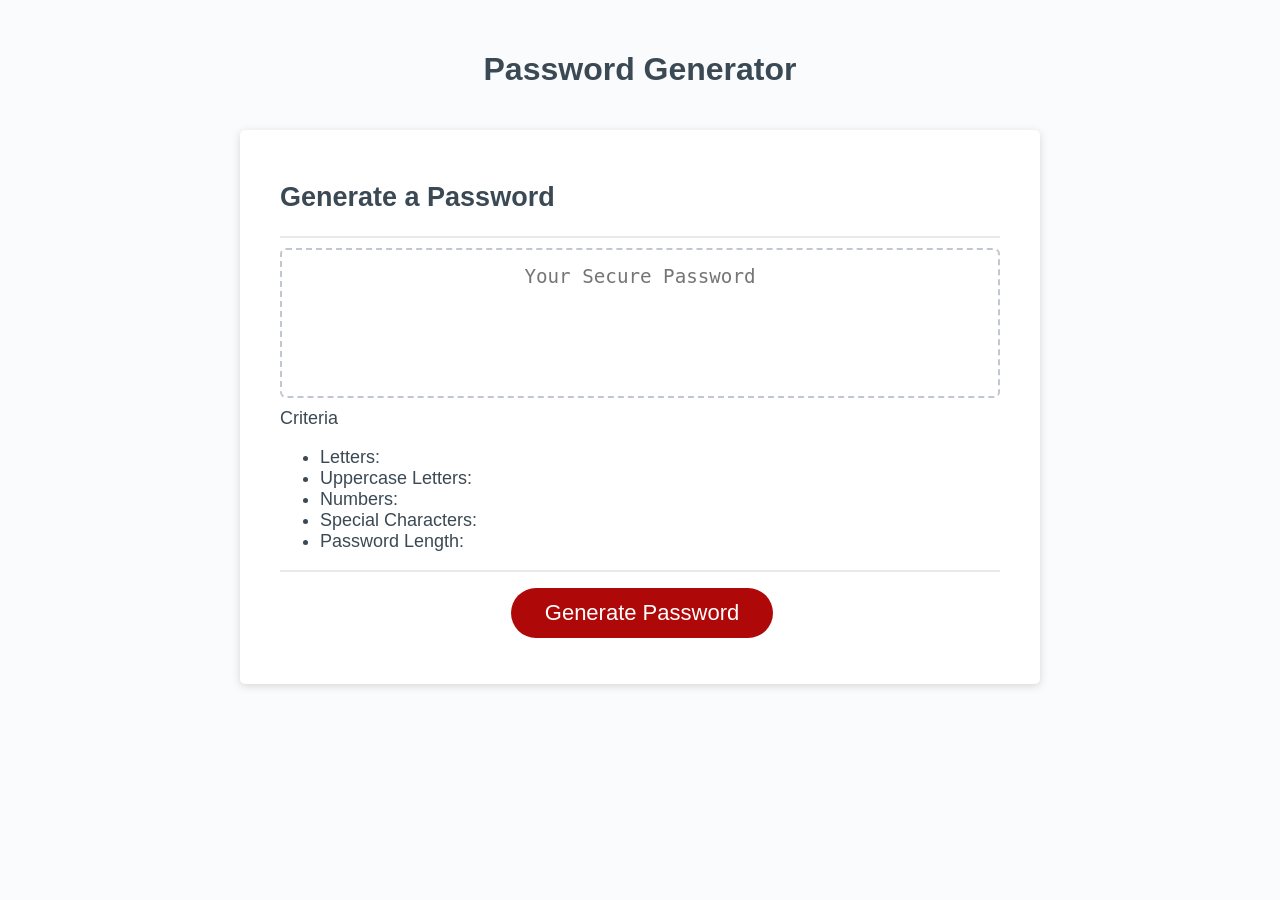
<file: index.html>
<!DOCTYPE html>
<html lang="en">
  <head>
    <meta charset="UTF-8" />
    <meta name="viewport" content="width=device-width, initial-scale=1.0" />
    <meta http-equiv="X-UA-Compatible" content="ie=edge" />
    <title>Password Generator</title>
    <link rel="stylesheet" href="./assets/css/style.css" />
  </head>
  <body>
    <div class="wrapper">
      <header>
        <h1>Password Generator</h1>
      </header>
      <div class="card">
        <div class="card-header">
          <h2>Generate a Password</h2>
        </div>
        <div class="card-body">
          <textarea
            readonly
            id="password"
            placeholder="Your Secure Password"
            aria-label="Generated Password"
          ></textarea>
          <criteria>Criteria
            <ul>
              <li id="letter-criteria">Letters:</li>
              <li id="uppercase-criteria">Uppercase Letters:</li>
              <li id="numbers-criteria">Numbers:</li>
              <li id="special-criteria">Special Characters:</li>
              <li id="length-criteria">Password Length:</li>
            </ul>
          </criteria>
        </div>
        <div class="card-footer">
          <button id="generate" class="btn">Generate Password</button>
        </div>
      </div>
    </div>
    <script src="./assets/js/script.js"></script>
  </body>
</html>
</file>
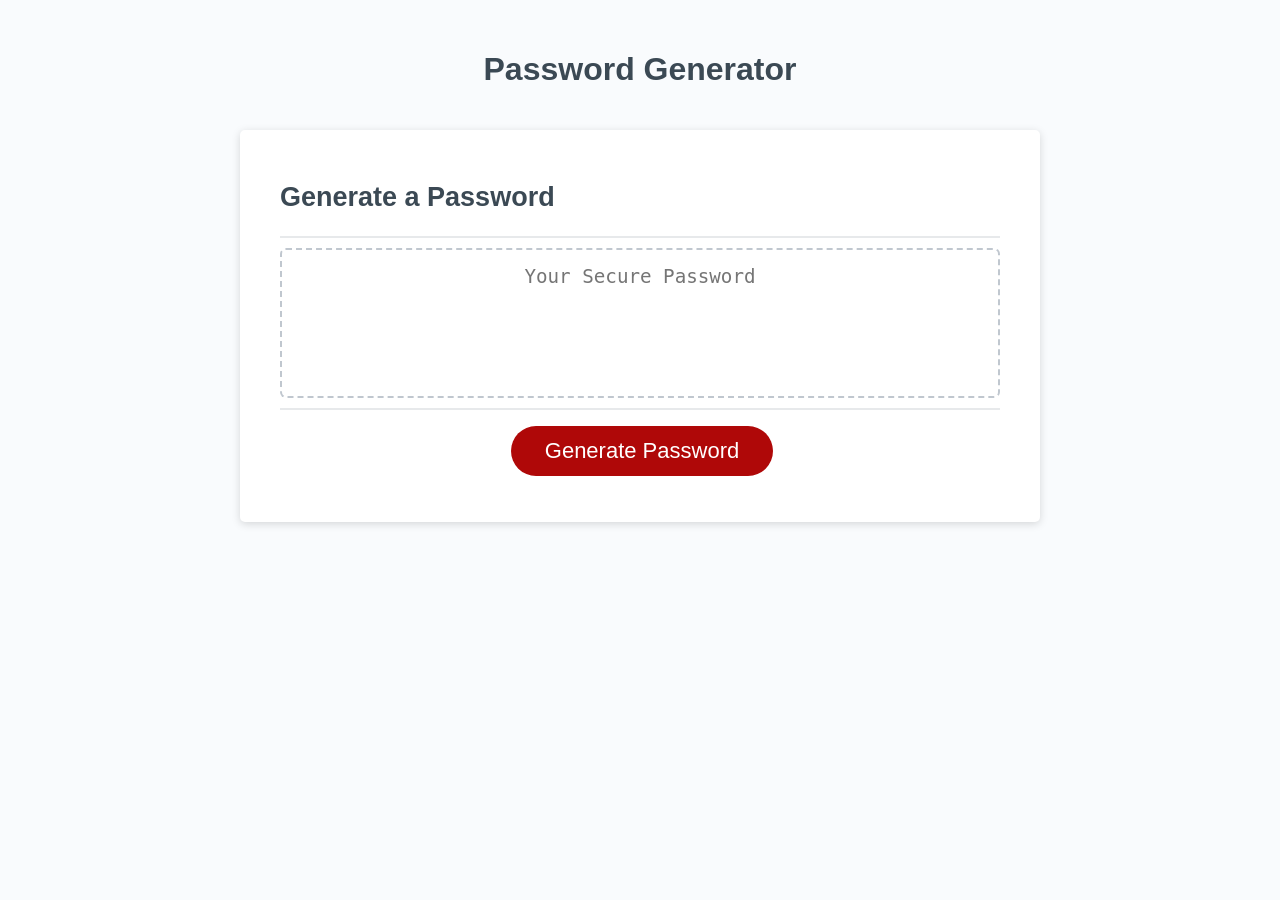
<file: Develop/index.html>
<!DOCTYPE html>
<html lang="en">
  <head>
    <meta charset="UTF-8" />
    <meta name="viewport" content="width=device-width, initial-scale=1.0" />
    <meta http-equiv="X-UA-Compatible" content="ie=edge" />
    <title>Password Generator</title>
    <link rel="stylesheet" href="style.css" />
  </head>
  <body>
    <div class="wrapper">
      <header>
        <h1>Password Generator</h1>
      </header>
      <div class="card">
        <div class="card-header">
          <h2>Generate a Password</h2>
        </div>
        <div class="card-body">
          <textarea
            readonly
            id="password"
            placeholder="Your Secure Password"
            aria-label="Generated Password"
          ></textarea>

        </div>
        <div class="card-footer">
          <button id="generate" class="btn">Generate Password</button>
        </div>
      </div>
    </div>
    <script src="script.js"></script>
  </body>
</html>
</file>
<file: assets/css/style.css>
*,
*::before,
*::after {
  box-sizing: border-box;
}

html,
body,
.wrapper {
  height: 100%;
  margin: 0;
  padding: 0;
}

body {
  font-family: sans-serif;
  background-color: #f9fbfd;
}

.wrapper {
  padding-top: 30px;
  padding-left: 20px;
  padding-right: 20px;
}

header {
  text-align: center;
  padding: 20px;
  padding-top: 0px;
  color: hsl(206, 17%, 28%);
}

.card {
  background-color: hsl(0, 0%, 100%);
  border-radius: 5px;
  border-width: 1px;
  box-shadow: rgba(0, 0, 0, 0.15) 0px 2px 8px 0px;
  color: hsl(206, 17%, 28%);
  font-size: 18px;
  margin: 0 auto;
  max-width: 800px;
  padding: 30px 40px;
}

.card-header::after {
  content: " ";
  display: block;
  width: 100%;
  background: #e7e9eb;
  height: 2px;
}

.card-body {
  min-height: 100px;
}

.card-body-criteria{
  display:flex;
  flex-direction: row;
  flex-wrap:wrap;

}

.card-footer {
  text-align: center;
}

.card-footer::before {
  content: " ";
  display: block;
  width: 100%;
  background: #e7e9eb;
  height: 2px;
}

.card-footer::after {
  content: " ";
  display: block;
  clear: both;
}

.btn {
  border: none;
  background-color: hsl(360, 91%, 36%);
  border-radius: 25px;
  box-shadow: rgba(0, 0, 0, 0.1) 0px 1px 6px 0px rgba(0, 0, 0, 0.2) 0px 1px 1px
    0px;
  color: hsl(0, 0%, 100%);
  display: inline-block;
  font-size: 22px;
  line-height: 22px;
  margin: 16px 16px 16px 20px;
  padding: 14px 34px;
  text-align: center;
  cursor: pointer;
}

button[disabled] {
  cursor: default;
  background: #c0c7cf;
}

.float-right {
  float: right;
}

#password {
  -webkit-appearance: none;
  -moz-appearance: none;
  appearance: none;
  border: none;
  display: block;
  width: 100%;
  padding-top: 15px;
  padding-left: 15px;
  padding-right: 15px;
  padding-bottom: 85px;
  font-size: 1.2rem;
  text-align: center;
  margin-top: 10px;
  margin-bottom: 10px;
  border: 2px dashed #c0c7cf;
  border-radius: 6px;
  resize: none;
  overflow: hidden;
}

@media (max-width: 690px) {
  .btn {
    font-size: 1rem;
    margin: 16px 0px 0px 0px;
    padding: 10px 15px;
  }

  #password {
    font-size: 1rem;
  }
}

@media (max-width: 500px) {
  .btn {
    font-size: 0.8rem;
  }
}
</file>
<file: Develop/style.css>
*,
*::before,
*::after {
  box-sizing: border-box;
}

html,
body,
.wrapper {
  height: 100%;
  margin: 0;
  padding: 0;
}

body {
  font-family: sans-serif;
  background-color: #f9fbfd;
}

.wrapper {
  padding-top: 30px;
  padding-left: 20px;
  padding-right: 20px;
}

header {
  text-align: center;
  padding: 20px;
  padding-top: 0px;
  color: hsl(206, 17%, 28%);
}

.card {
  background-color: hsl(0, 0%, 100%);
  border-radius: 5px;
  border-width: 1px;
  box-shadow: rgba(0, 0, 0, 0.15) 0px 2px 8px 0px;
  color: hsl(206, 17%, 28%);
  font-size: 18px;
  margin: 0 auto;
  max-width: 800px;
  padding: 30px 40px;
}

.card-header::after {
  content: " ";
  display: block;
  width: 100%;
  background: #e7e9eb;
  height: 2px;
}

.card-body {
  min-height: 100px;
}

.card-body-criteria{
  display:flex;
  flex-direction: row;
  flex-wrap:wrap;

}

.card-footer {
  text-align: center;
}

.card-footer::before {
  content: " ";
  display: block;
  width: 100%;
  background: #e7e9eb;
  height: 2px;
}

.card-footer::after {
  content: " ";
  display: block;
  clear: both;
}

.btn {
  border: none;
  background-color: hsl(360, 91%, 36%);
  border-radius: 25px;
  box-shadow: rgba(0, 0, 0, 0.1) 0px 1px 6px 0px rgba(0, 0, 0, 0.2) 0px 1px 1px
    0px;
  color: hsl(0, 0%, 100%);
  display: inline-block;
  font-size: 22px;
  line-height: 22px;
  margin: 16px 16px 16px 20px;
  padding: 14px 34px;
  text-align: center;
  cursor: pointer;
}

button[disabled] {
  cursor: default;
  background: #c0c7cf;
}

.float-right {
  float: right;
}

#password {
  -webkit-appearance: none;
  -moz-appearance: none;
  appearance: none;
  border: none;
  display: block;
  width: 100%;
  padding-top: 15px;
  padding-left: 15px;
  padding-right: 15px;
  padding-bottom: 85px;
  font-size: 1.2rem;
  text-align: center;
  margin-top: 10px;
  margin-bottom: 10px;
  border: 2px dashed #c0c7cf;
  border-radius: 6px;
  resize: none;
  overflow: hidden;
}

@media (max-width: 690px) {
  .btn {
    font-size: 1rem;
    margin: 16px 0px 0px 0px;
    padding: 10px 15px;
  }

  #password {
    font-size: 1rem;
  }
}

@media (max-width: 500px) {
  .btn {
    font-size: 0.8rem;
  }
}
</file>
